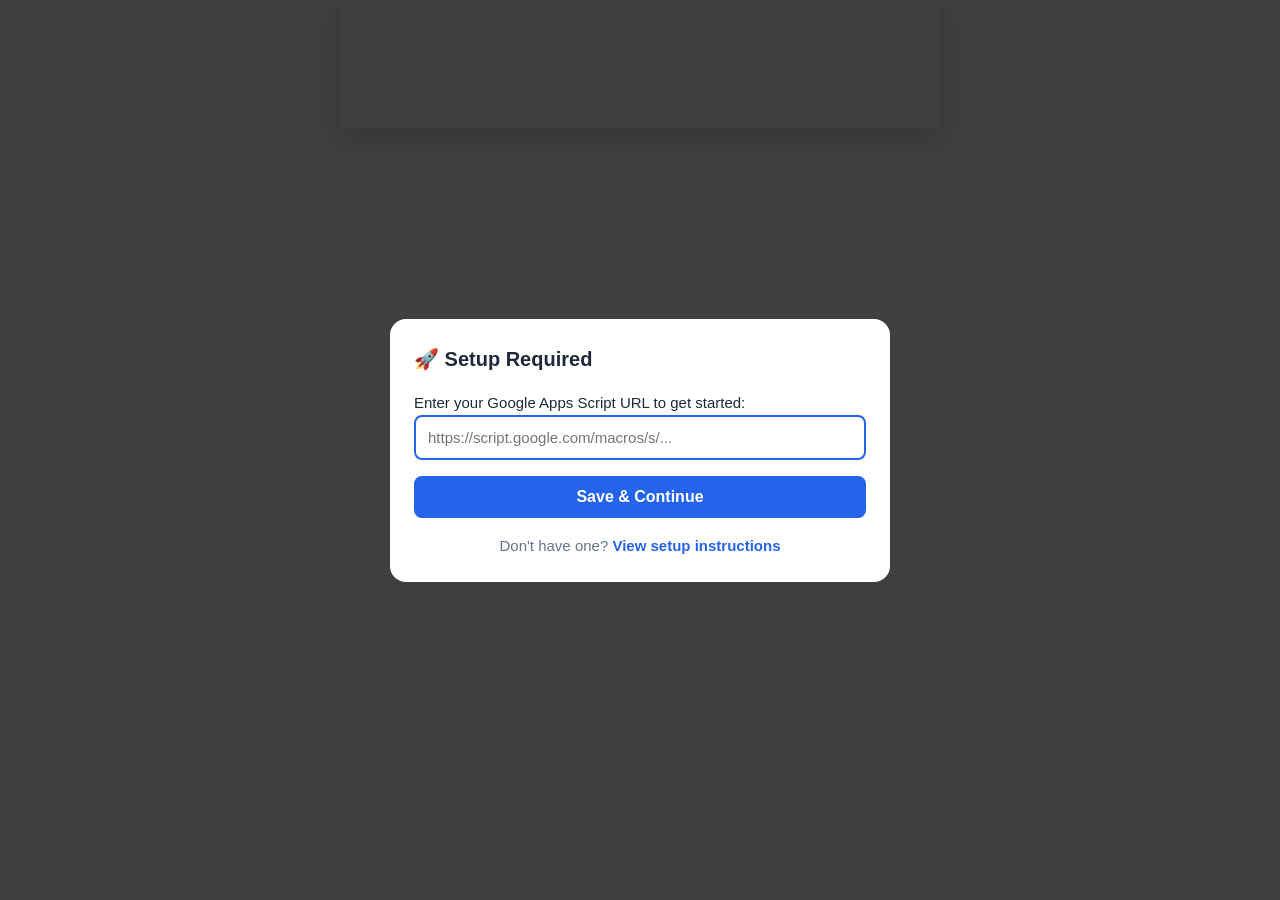
<file: index.html>
<!DOCTYPE html>
<html lang="en">
<head>
    <meta charset="UTF-8">
    <meta name="viewport" content="width=device-width, initial-scale=1.0, maximum-scale=1.0, user-scalable=no">
    <meta name="theme-color" content="#2563eb">
    <meta name="description" content="Track travel costs on the go">
    <title>Travel Cost Tracker</title>
    
    <!-- Favicon -->
    <link rel="icon" type="image/png" sizes="192x192" href="icons/icon-192.png">
    <link rel="icon" type="image/png" sizes="32x32" href="icons/icon-192.png">
    <link rel="shortcut icon" href="icons/icon-192.png">
    
    <!-- PWA Manifest -->
    <link rel="manifest" href="manifest.json">
    
    <!-- iOS Support -->
    <meta name="mobile-web-app-capable" content="yes">
    <meta name="apple-mobile-web-app-capable" content="yes">
    <meta name="apple-mobile-web-app-status-bar-style" content="black-translucent">
    <meta name="apple-mobile-web-app-title" content="Travel Costs">
    <link rel="apple-touch-icon" href="icons/icon-192.png">
    
    <!-- Styles -->
    <link rel="stylesheet" href="styles.css">
</head>
<body>
    <!-- Setup Modal (shown on first load) -->
    <div id="setupModal" class="modal hidden">
        <div class="modal-content">
            <h2>🚀 Setup Required</h2>
            <p>Enter your Google Apps Script URL to get started:</p>
            <input 
                type="url" 
                id="scriptUrlInput" 
                placeholder="https://script.google.com/macros/s/..."
                autocomplete="off"
            >
            <button id="saveScriptUrl" class="btn btn-primary">Save & Continue</button>
            <p class="help-text">
                Don't have one? <a href="#" id="showInstructions">View setup instructions</a>
            </p>
        </div>
    </div>

    <!-- Instructions Modal -->
    <div id="instructionsModal" class="modal hidden">
        <div class="modal-content">
            <button class="close-btn" id="closeInstructions">×</button>
            <h2>📋 Setup Instructions</h2>
            <ol class="instructions-list">
                <li>Create a new Google Sheet</li>
                <li>Add headers: Timestamp, Cost, Currency, Mode, UserAgent</li>
                <li>Go to Extensions → Apps Script</li>
                <li>Paste the backend code (see README.md)</li>
                <li>Deploy → New deployment → Web app</li>
                <li>Execute as: Me</li>
                <li>Who has access: Anyone</li>
                <li>Copy the Web app URL and paste it here</li>
            </ol>
            <button class="btn btn-primary" id="backToSetup">Back to Setup</button>
        </div>
    </div>

    <!-- Main App -->
    <div id="app" class="hidden">
        <!-- Header -->
        <header>
            <h1>💰 Travel Costs</h1>
            <button id="settingsBtn" class="icon-btn" title="Settings">⚙️</button>
        </header>

        <!-- Status Bar (hidden - queued count shown in header if needed) -->
        <div id="statusBar" class="status-bar" style="display: none;">
            <span id="onlineStatus" class="status-indicator">●</span>
            <span id="queuedCount"></span>
        </div>

        <!-- Monthly Totals -->
        <div id="monthlyTotals" class="monthly-totals">
            <div class="monthly-header">
                <h2 id="monthName">Loading...</h2>
                <button id="refreshTotals" class="refresh-icon" title="Refresh totals">🔄</button>
            </div>
            <div class="totals-grid">
                <div class="total-card gbp">
                    <div class="total-label">GBP Total</div>
                    <div class="total-amount" id="totalGBP">£0.00</div>
                </div>
                <div class="total-card eur">
                    <div class="total-label">EUR Total</div>
                    <div class="total-amount" id="totalEUR">€0.00</div>
                </div>
            </div>
            <div class="totals-footer">
                <span id="entryCount">0 entries</span>
            </div>
        </div>

        <!-- Currency Selector -->
        <div class="currency-selector">
            <button class="currency-btn active" data-currency="GBP">£ GBP</button>
            <button class="currency-btn" data-currency="EUR">€ EUR</button>
        </div>

        <!-- Cost Buttons -->
        <section class="section">
            <div class="section-header">
                <h2>Select Amount</h2>
                <button id="resetBtn" class="reset-btn" title="Reset total">🔄 Reset</button>
            </div>
            <div class="cost-grid" id="costButtons">
                <!-- Populated by JS -->
            </div>
            <div class="selected-display total-display">
                Total: <span id="selectedCost">£0.00</span>
            </div>
        </section>

        <!-- Transport Mode + Notes combined -->
        <section class="section">
            <div class="mode-grid">
                <button class="mode-btn" data-mode="Flight">
                    <span class="icon">✈️</span>
                    <span>Flight</span>
                </button>
                <button class="mode-btn" data-mode="Train">
                    <span class="icon">🚂</span>
                    <span>Train</span>
                </button>
                <button class="mode-btn" data-mode="Taxi">
                    <span class="icon">🚕</span>
                    <span>Taxi</span>
                </button>
                <button class="mode-btn" data-mode="Bus">
                    <span class="icon">🚌</span>
                    <span>Bus</span>
                </button>
            </div>
            <div class="extras-row">
                <textarea
                    id="noteInput"
                    class="note-input"
                    placeholder="Notes (optional)"
                    maxlength="200"
                    rows="2"
                ></textarea>
                <div class="date-bar" id="dateBar">
                    <span class="date-label">📅 <span id="dateDisplay">Today</span></span>
                    <button class="date-change-btn" id="dateToggleBtn">Change</button>
                </div>
                <div class="date-input-row hidden" id="dateInputRow">
                    <input type="date" id="dateInput" class="date-input">
                </div>
            </div>
        </section>

        <!-- Submit Button -->
        <button id="submitBtn" class="btn btn-primary btn-large" disabled>
            📝 Record Entry
        </button>

        <!-- Recent Entries (Collapsible) -->
        <section class="section recent-section" id="recentEntriesSection" style="display: none;">
            <div class="section-header" style="cursor: pointer;" id="recentEntriesToggle">
                <h2>Recent Entries <span id="recentEntriesCount"></span></h2>
                <span class="toggle-icon" id="toggleIcon">▼</span>
            </div>
            <div id="recentEntries" class="recent-entries collapsed">
            </div>
        </section>
    </div>

    <!-- Toast Notifications -->
    <div id="toast" class="toast"></div>

    <!-- Scripts -->
    <script src="app.js"></script>
</body>
</html>
</file>
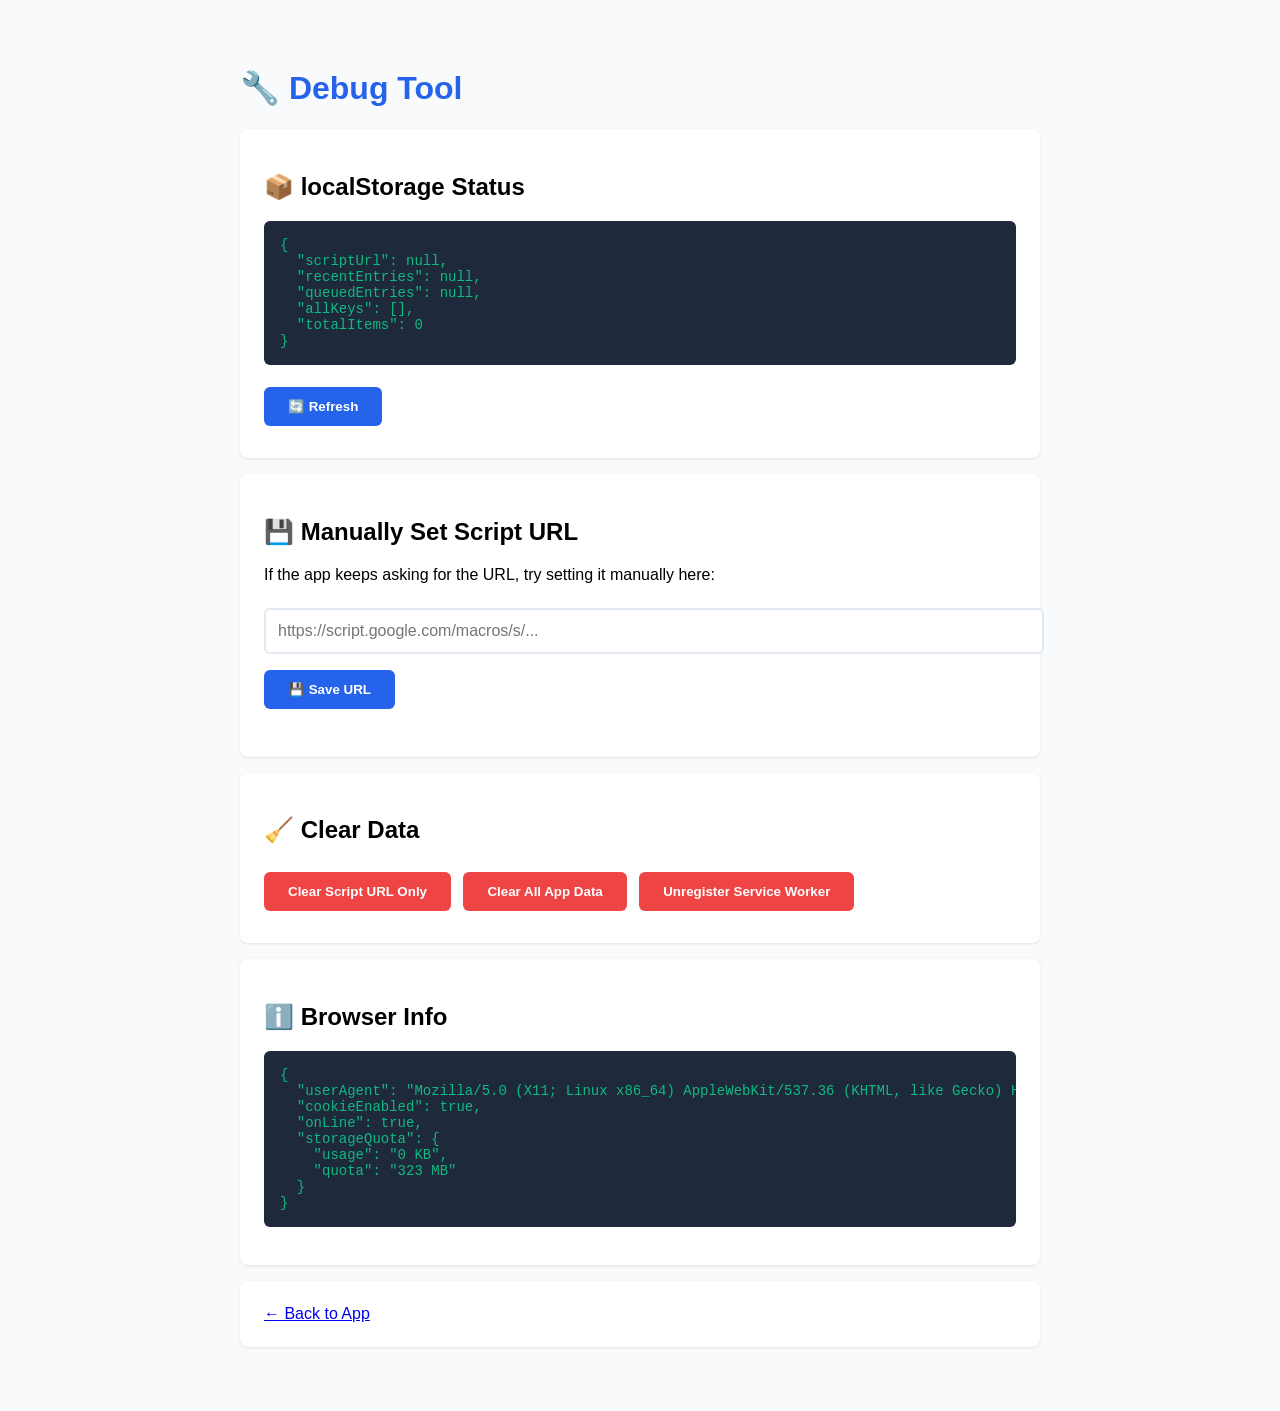
<file: debug.html>
<!DOCTYPE html>
<html lang="en">
<head>
    <meta charset="UTF-8">
    <meta name="viewport" content="width=device-width, initial-scale=1.0">
    <title>Debug - Travel Cost Tracker</title>
    <style>
        body {
            font-family: -apple-system, BlinkMacSystemFont, 'Segoe UI', Roboto, sans-serif;
            max-width: 800px;
            margin: 2rem auto;
            padding: 1rem;
            background: #f8fafc;
        }
        h1 {
            color: #2563eb;
        }
        .section {
            background: white;
            padding: 1.5rem;
            margin: 1rem 0;
            border-radius: 8px;
            box-shadow: 0 1px 3px rgba(0,0,0,0.1);
        }
        pre {
            background: #1e293b;
            color: #10b981;
            padding: 1rem;
            border-radius: 6px;
            overflow-x: auto;
            font-size: 0.875rem;
        }
        button {
            background: #2563eb;
            color: white;
            border: none;
            padding: 0.75rem 1.5rem;
            border-radius: 6px;
            cursor: pointer;
            font-weight: 600;
            margin: 0.5rem 0.5rem 0.5rem 0;
        }
        button:hover {
            background: #1d4ed8;
        }
        .danger {
            background: #ef4444;
        }
        .danger:hover {
            background: #dc2626;
        }
        .success {
            color: #10b981;
            font-weight: 600;
        }
        .error {
            color: #ef4444;
            font-weight: 600;
        }
        input {
            width: 100%;
            padding: 0.75rem;
            border: 2px solid #e2e8f0;
            border-radius: 6px;
            font-size: 1rem;
            margin: 0.5rem 0;
        }
    </style>
</head>
<body>
    <h1>🔧 Debug Tool</h1>
    
    <div class="section">
        <h2>📦 localStorage Status</h2>
        <pre id="localStorageData">Loading...</pre>
        <button onclick="refreshData()">🔄 Refresh</button>
    </div>
    
    <div class="section">
        <h2>💾 Manually Set Script URL</h2>
        <p>If the app keeps asking for the URL, try setting it manually here:</p>
        <input 
            type="url" 
            id="manualUrl" 
            placeholder="https://script.google.com/macros/s/..."
        >
        <br>
        <button onclick="saveManualUrl()">💾 Save URL</button>
        <p id="saveResult"></p>
    </div>
    
    <div class="section">
        <h2>🧹 Clear Data</h2>
        <button class="danger" onclick="clearScriptUrl()">Clear Script URL Only</button>
        <button class="danger" onclick="clearAllData()">Clear All App Data</button>
        <button class="danger" onclick="clearServiceWorker()">Unregister Service Worker</button>
    </div>
    
    <div class="section">
        <h2>ℹ️ Browser Info</h2>
        <pre id="browserInfo">Loading...</pre>
    </div>
    
    <div class="section">
        <a href="index.html">← Back to App</a>
    </div>

    <script>
        const STORAGE_KEY = 'tct_script_url';
        
        function refreshData() {
            // Show localStorage contents
            const data = {
                scriptUrl: localStorage.getItem(STORAGE_KEY),
                recentEntries: localStorage.getItem('tct_recent_entries'),
                queuedEntries: localStorage.getItem('tct_queued_entries'),
                allKeys: Object.keys(localStorage),
                totalItems: localStorage.length
            };
            
            document.getElementById('localStorageData').textContent = 
                JSON.stringify(data, null, 2);
            
            // Show browser info
            const browserInfo = {
                userAgent: navigator.userAgent,
                cookieEnabled: navigator.cookieEnabled,
                onLine: navigator.onLine,
                storageQuota: 'checking...'
            };
            
            document.getElementById('browserInfo').textContent = 
                JSON.stringify(browserInfo, null, 2);
                
            // Check storage quota
            if (navigator.storage && navigator.storage.estimate) {
                navigator.storage.estimate().then(estimate => {
                    browserInfo.storageQuota = {
                        usage: Math.round(estimate.usage / 1024) + ' KB',
                        quota: Math.round(estimate.quota / 1024 / 1024) + ' MB'
                    };
                    document.getElementById('browserInfo').textContent = 
                        JSON.stringify(browserInfo, null, 2);
                });
            }
        }
        
        function saveManualUrl() {
            const url = document.getElementById('manualUrl').value.trim();
            const result = document.getElementById('saveResult');
            
            if (!url) {
                result.innerHTML = '<span class="error">❌ Please enter a URL</span>';
                return;
            }
            
            if (!url.startsWith('https://script.google.com/')) {
                result.innerHTML = '<span class="error">❌ Invalid Google Apps Script URL</span>';
                return;
            }
            
            try {
                localStorage.setItem(STORAGE_KEY, url);
                const saved = localStorage.getItem(STORAGE_KEY);
                
                if (saved === url) {
                    result.innerHTML = '<span class="success">✅ URL saved successfully!</span>';
                    refreshData();
                } else {
                    result.innerHTML = '<span class="error">❌ Save verification failed</span>';
                }
            } catch (e) {
                result.innerHTML = '<span class="error">❌ Error: ' + e.message + '</span>';
            }
        }
        
        function clearScriptUrl() {
            if (confirm('Clear the saved Script URL?')) {
                localStorage.removeItem(STORAGE_KEY);
                alert('Script URL cleared');
                refreshData();
            }
        }
        
        function clearAllData() {
            if (confirm('Clear ALL app data? This cannot be undone.')) {
                localStorage.clear();
                alert('All data cleared');
                refreshData();
            }
        }
        
        async function clearServiceWorker() {
            if (confirm('Unregister Service Worker?')) {
                if ('serviceWorker' in navigator) {
                    const registrations = await navigator.serviceWorker.getRegistrations();
                    for (let registration of registrations) {
                        await registration.unregister();
                    }
                    alert('Service Worker unregistered. Please reload the page.');
                } else {
                    alert('Service Workers not supported');
                }
            }
        }
        
        // Auto-refresh on load
        refreshData();
    </script>
</body>
</html>
</file>
<file: styles.css>
/* Reset & Base Styles */
* {
    margin: 0;
    padding: 0;
    box-sizing: border-box;
}

:root {
    --primary: #2563eb;
    --primary-dark: #1d4ed8;
    --success: #10b981;
    --danger: #ef4444;
    --warning: #f59e0b;
    --bg: #f8fafc;
    --surface: #ffffff;
    --text: #1e293b;
    --text-secondary: #64748b;
    --border: #e2e8f0;
    --shadow: 0 1px 3px rgba(0, 0, 0, 0.1);
    --shadow-lg: 0 10px 25px rgba(0, 0, 0, 0.15);
}

body {
    font-family: -apple-system, BlinkMacSystemFont, 'Segoe UI', Roboto, Oxygen, Ubuntu, Cantarell, sans-serif;
    background: var(--bg);
    color: var(--text);
    line-height: 1.6;
    -webkit-font-smoothing: antialiased;
    -webkit-tap-highlight-color: transparent;
    padding-bottom: 5.5rem;
    overflow-x: hidden;
}

.hidden {
    display: none !important;
}

/* Header */
header {
    background: var(--primary);
    color: white;
    padding: 0.875rem 1rem;
    display: flex;
    justify-content: space-between;
    align-items: center;
    box-shadow: var(--shadow-lg);
    position: sticky;
    top: 0;
    z-index: 100;
}

header h1 {
    font-size: 1.25rem;
    font-weight: 700;
}

.icon-btn {
    background: rgba(255, 255, 255, 0.2);
    border: none;
    color: white;
    font-size: 1.25rem;
    width: 36px;
    height: 36px;
    border-radius: 50%;
    cursor: pointer;
    transition: background 0.2s;
}

.icon-btn:active {
    background: rgba(255, 255, 255, 0.3);
}

/* Status Bar */
.status-bar {
    background: var(--surface);
    padding: 0.25rem 1rem;
    display: flex;
    justify-content: space-between;
    align-items: center;
    font-size: 0.75rem;
    border-bottom: 1px solid var(--border);
}

.status-indicator {
    font-size: 0.625rem;
}

.status-indicator.online {
    color: var(--success);
}

.status-indicator.offline {
    color: var(--danger);
}

/* Monthly Totals - Compact Version */
.monthly-totals {
    background: linear-gradient(135deg, #667eea 0%, #764ba2 100%);
    color: white;
    padding: 0.625rem 1rem;
    box-shadow: var(--shadow);
}

.monthly-header {
    display: flex;
    justify-content: space-between;
    align-items: center;
    margin-bottom: 0.375rem;
}

.monthly-header h2 {
    font-size: 0.8125rem;
    font-weight: 600;
    margin: 0;
    color: white;
    opacity: 0.9;
}

.refresh-icon {
    background: rgba(255, 255, 255, 0.2);
    border: none;
    color: white;
    font-size: 0.875rem;
    width: 26px;
    height: 26px;
    border-radius: 50%;
    cursor: pointer;
    transition: all 0.2s;
}

.refresh-icon:active {
    background: rgba(255, 255, 255, 0.3);
    transform: rotate(180deg);
}

.totals-grid {
    display: grid;
    grid-template-columns: repeat(2, 1fr);
    gap: 0.5rem;
}

.total-card {
    background: rgba(255, 255, 255, 0.2);
    padding: 0.375rem 0.625rem;
    border-radius: 6px;
    border: 1px solid rgba(255, 255, 255, 0.25);
}

.total-label {
    font-size: 0.625rem;
    opacity: 0.85;
    margin-bottom: 0.125rem;
    font-weight: 500;
}

.total-amount {
    font-size: 1rem;
    font-weight: 700;
    font-variant-numeric: tabular-nums;
}

.totals-footer {
    text-align: center;
    font-size: 0.625rem;
    opacity: 0.85;
    margin-top: 0.375rem;
}

.monthly-totals.loading .total-amount {
    opacity: 0.5;
}

.monthly-totals.loading .refresh-icon {
    animation: spin 1s linear infinite;
}

@keyframes spin {
    from { transform: rotate(0deg); }
    to { transform: rotate(360deg); }
}

/* Currency Selector */
.currency-selector {
    display: flex;
    gap: 0.5rem;
    padding: 0.5rem 0.75rem;
    background: var(--surface);
    border-bottom: 1px solid var(--border);
}

/* Monthly Summary Section */
.monthly-summary {
    margin: 0.75rem;
    background: linear-gradient(135deg, #667eea 0%, #764ba2 100%);
    color: white;
    box-shadow: 0 4px 15px rgba(102, 126, 234, 0.4);
}

.monthly-summary h2 {
    color: white;
    margin-bottom: 0;
}

.summary-header {
    display: flex;
    justify-content: space-between;
    align-items: center;
    margin-bottom: 1rem;
}

.refresh-btn {
    background: rgba(255, 255, 255, 0.2);
    border: none;
    color: white;
    font-size: 1.125rem;
    width: 32px;
    height: 32px;
    border-radius: 50%;
    cursor: pointer;
    transition: all 0.2s;
    display: flex;
    align-items: center;
    justify-content: center;
}

.refresh-btn:active {
    background: rgba(255, 255, 255, 0.3);
    transform: rotate(180deg);
}

.refresh-btn.spinning {
    animation: spin 0.6s linear;
}

@keyframes spin {
    from { transform: rotate(0deg); }
    to { transform: rotate(360deg); }
}

.summary-grid {
    display: grid;
    grid-template-columns: repeat(2, 1fr);
    gap: 0.75rem;
    margin-bottom: 0.875rem;
}

.summary-card {
    background: rgba(255, 255, 255, 0.15);
    backdrop-filter: blur(10px);
    padding: 1rem;
    border-radius: 10px;
    text-align: center;
    border: 1px solid rgba(255, 255, 255, 0.2);
}

.summary-label {
    font-size: 0.8125rem;
    opacity: 0.9;
    margin-bottom: 0.375rem;
    font-weight: 500;
}

.summary-amount {
    font-size: 1.5rem;
    font-weight: 700;
    font-variant-numeric: tabular-nums;
}

.summary-footer {
    display: flex;
    justify-content: space-between;
    align-items: center;
    font-size: 0.8125rem;
    opacity: 0.9;
    padding-top: 0.75rem;
    border-top: 1px solid rgba(255, 255, 255, 0.2);
}

.summary-footer span {
    display: flex;
    align-items: center;
    gap: 0.25rem;
}

.currency-btn {
    flex: 1;
    padding: 0.5rem;
    border: 2px solid var(--border);
    background: var(--surface);
    border-radius: 8px;
    font-size: 0.9375rem;
    font-weight: 600;
    cursor: pointer;
    transition: all 0.2s;
}

.currency-btn.active {
    background: var(--primary);
    color: white;
    border-color: var(--primary);
}

.currency-btn:active {
    transform: scale(0.98);
}

/* Sections */
.section {
    background: var(--surface);
    margin: 0.5rem 0.75rem;
    padding: 0.875rem;
    border-radius: 12px;
    box-shadow: var(--shadow);
}

.section h2 {
    font-size: 0.9375rem;
    margin-bottom: 0.625rem;
    color: var(--text-secondary);
    font-weight: 600;
}

.section-header {
    display: flex;
    justify-content: space-between;
    align-items: center;
    margin-bottom: 0.625rem;
}

.section-header h2 {
    margin-bottom: 0;
}

/* Reset Button */
.reset-btn {
    background: none;
    border: 1px solid var(--border);
    color: var(--text-secondary);
    font-size: 0.8125rem;
    padding: 0.375rem 0.75rem;
    border-radius: 6px;
    cursor: pointer;
    transition: all 0.2s;
    font-weight: 600;
}

.reset-btn:active {
    transform: scale(0.95);
    background: var(--bg);
}

.reset-btn.pulse {
    animation: pulse 0.2s ease-out;
}

@keyframes pulse {
    0% { transform: scale(1); }
    50% { transform: scale(0.95); }
    100% { transform: scale(1); }
}

/* Cost Grid - always 5 columns */
.cost-grid {
    display: grid;
    grid-template-columns: repeat(5, 1fr);
    gap: 0.375rem;
    margin-bottom: 0.625rem;
}

.cost-btn {
    padding: 0.625rem 0.25rem;
    border: 2px solid var(--border);
    background: var(--surface);
    border-radius: 8px;
    font-size: 0.9375rem;
    font-weight: 700;
    cursor: pointer;
    transition: all 0.15s;
    color: var(--text);
}

.cost-btn:active {
    transform: scale(0.95);
    background: var(--primary);
    color: white;
    border-color: var(--primary);
}

.cost-btn.pulse {
    animation: pulse-cost 0.2s ease-out;
}

@keyframes pulse-cost {
    0% { 
        transform: scale(1);
        background: var(--surface);
    }
    50% { 
        transform: scale(1.05);
        background: var(--primary);
        color: white;
    }
    100% { 
        transform: scale(1);
        background: var(--surface);
    }
}

/* Mode Grid - single row, 4 columns */
.mode-grid {
    display: grid;
    grid-template-columns: repeat(4, 1fr);
    gap: 0.375rem;
    margin-bottom: 0.625rem;
}

.mode-btn {
    padding: 0.5rem 0.25rem;
    border: 2px solid var(--border);
    background: var(--surface);
    border-radius: 10px;
    cursor: pointer;
    transition: all 0.2s;
    display: flex;
    flex-direction: column;
    align-items: center;
    justify-content: center;
    gap: 0.2rem;
    min-height: 48px;
}

.mode-btn .icon {
    font-size: 1.25rem;
}

.mode-btn span:last-child {
    font-weight: 600;
    color: var(--text);
    font-size: 0.6875rem;
}

.mode-btn.active {
    background: var(--primary);
    border-color: var(--primary);
}

.mode-btn.active span {
    color: white;
}

.mode-btn:active {
    transform: scale(0.98);
}

/* Selected Display */
.selected-display {
    text-align: center;
    color: var(--text-secondary);
    font-size: 0.875rem;
    padding: 0.5rem;
    background: var(--bg);
    border-radius: 6px;
}

.selected-display span {
    font-weight: 700;
    color: var(--primary);
}

.total-display {
    font-size: 1rem;
    padding: 0.75rem;
}

.total-display span {
    font-size: 1.25rem;
}

.total-display span.has-value {
    color: var(--success);
}

/* Buttons */
.btn {
    padding: 0.75rem 1.5rem;
    border: none;
    border-radius: 8px;
    font-size: 1rem;
    font-weight: 600;
    cursor: pointer;
    transition: all 0.2s;
    width: 100%;
}

.btn-primary {
    background: var(--primary);
    color: white;
}

.btn-primary:hover {
    background: var(--primary-dark);
}

.btn-primary:active {
    transform: scale(0.98);
}

.btn-primary:disabled {
    background: var(--border);
    color: var(--text-secondary);
    cursor: not-allowed;
}

.btn-large {
    padding: 0.9375rem;
    font-size: 1.0625rem;
    font-weight: 700;
    letter-spacing: 0.01em;
    margin: 0.5rem 0.75rem;
    margin-bottom: 5rem;
    /* width: 100% from .btn + horizontal margins = overflow; subtract margins to stay in bounds */
    width: calc(100% - 1.5rem);
    box-shadow: 0 4px 12px rgba(37, 99, 235, 0.35);
}

.btn-large:not(:disabled):active {
    box-shadow: 0 2px 6px rgba(37, 99, 235, 0.25);
}

.btn-primary:disabled {
    box-shadow: none;
}

/* Recent Entries */
.recent-section {
    position: fixed;
    bottom: 0;
    left: 0;
    right: 0;
    margin: 0;
    border-radius: 16px 16px 0 0;
    box-shadow: 0 -2px 10px rgba(0, 0, 0, 0.15);
    max-height: 50vh;
    display: flex;
    flex-direction: column;
    z-index: 100;
    background: var(--surface);
}

.recent-section .section-header {
    padding: 0.75rem 1rem;
    border-bottom: 1px solid var(--border);
    user-select: none;
    background: var(--surface);
}

.recent-section h2 {
    margin: 0;
    font-size: 0.9375rem;
}

.toggle-icon {
    font-size: 0.875rem;
    transition: transform 0.3s;
    color: var(--text-secondary);
}

.toggle-icon.expanded {
    transform: rotate(180deg);
}

.recent-entries {
    display: flex;
    flex-direction: column;
    gap: 0.625rem;
    padding: 0.75rem;
    overflow-y: auto;
    max-height: calc(50vh - 60px);
    background: var(--surface);
}

.recent-entries.collapsed {
    display: none;
}

.entry-card {
    background: var(--bg);
    padding: 0.875rem;
    border-radius: 8px;
    border-left: 4px solid var(--primary);
}

.entry-card.queued {
    border-left-color: var(--warning);
    background: #fffbeb;
}

.entry-header {
    display: flex;
    justify-content: space-between;
    align-items: center;
    margin-bottom: 0.375rem;
}

.entry-cost {
    font-size: 1.125rem;
    font-weight: 700;
    color: var(--primary);
}

.entry-mode {
    background: var(--primary);
    color: white;
    padding: 0.25rem 0.625rem;
    border-radius: 12px;
    font-size: 0.8125rem;
    font-weight: 600;
}

.entry-time {
    color: var(--text-secondary);
    font-size: 0.8125rem;
}

.entry-badge {
    background: var(--warning);
    color: white;
    padding: 0.125rem 0.5rem;
    border-radius: 4px;
    font-size: 0.6875rem;
    font-weight: 600;
    margin-left: 0.5rem;
}

.empty-state {
    text-align: center;
    color: var(--text-secondary);
    padding: 1.5rem;
    font-size: 0.875rem;
}

/* Modal */
.modal {
    position: fixed;
    top: 0;
    left: 0;
    width: 100%;
    height: 100%;
    background: rgba(0, 0, 0, 0.75);
    display: flex;
    align-items: center;
    justify-content: center;
    z-index: 1000;
    padding: 1rem;
}

.modal-content {
    background: var(--surface);
    padding: 1.5rem;
    border-radius: 16px;
    max-width: 500px;
    width: 100%;
    max-height: 90vh;
    overflow-y: auto;
    position: relative;
}

.modal-content h2 {
    margin-bottom: 1rem;
    color: var(--text);
    font-size: 1.25rem;
}

.modal-content p {
    font-size: 0.9375rem;
}

.modal-content input {
    width: 100%;
    padding: 0.75rem;
    border: 2px solid var(--border);
    border-radius: 8px;
    font-size: 0.9375rem;
    margin-bottom: 1rem;
}

.modal-content input:focus {
    outline: none;
    border-color: var(--primary);
}

.help-text {
    text-align: center;
    color: var(--text-secondary);
    font-size: 0.8125rem;
    margin-top: 1rem;
}

.help-text a {
    color: var(--primary);
    text-decoration: none;
    font-weight: 600;
}

.close-btn {
    position: absolute;
    top: 1rem;
    right: 1rem;
    background: none;
    border: none;
    font-size: 2rem;
    cursor: pointer;
    color: var(--text-secondary);
    width: 36px;
    height: 36px;
    display: flex;
    align-items: center;
    justify-content: center;
    border-radius: 50%;
}

.close-btn:hover {
    background: var(--bg);
}

.instructions-list {
    margin: 1rem 0;
    padding-left: 1.5rem;
}

.instructions-list li {
    margin-bottom: 0.5rem;
    color: var(--text);
    font-size: 0.9375rem;
}

/* Toast */
.toast {
    position: fixed;
    bottom: 2rem;
    left: 50%;
    transform: translateX(-50%) translateY(100px);
    background: var(--text);
    color: white;
    padding: 0.875rem 1.25rem;
    border-radius: 8px;
    box-shadow: var(--shadow-lg);
    z-index: 2000;
    opacity: 0;
    transition: all 0.3s;
    max-width: 90%;
    text-align: center;
    font-size: 0.9375rem;
}

.toast.show {
    opacity: 1;
    transform: translateX(-50%) translateY(0);
}

.toast.success {
    background: var(--success);
}

.toast.error {
    background: var(--danger);
}

.toast.warning {
    background: var(--warning);
}

/* Responsive - Tablet and Up */
@media (min-width: 480px) {
    .section {
        padding: 1.25rem;
    }

    /* recent-section shares the .section class — cancel the padding override */
    .recent-section {
        padding: 0;
    }

    .monthly-totals {
        padding: 0.875rem 1rem;
    }

    body {
        padding-bottom: 7rem;
    }
}

@media (min-width: 768px) {
    body {
        max-width: 600px;
        margin: 0 auto;
        box-shadow: var(--shadow-lg);
        padding-bottom: 8rem;
    }
    
    header h1 {
        font-size: 1.5rem;
    }
    
    .mode-btn .icon {
        font-size: 1.375rem; /* Still compact on desktop */
    }
    
    .section {
        margin: 1rem;
        padding: 1.5rem;
    }
    
    .monthly-totals {
        padding: 1rem 1.25rem;
    }
    
    .total-amount {
        font-size: 1.25rem;
    }
    
    /* Recent entries — cancel margins/padding inherited from .section media query */
    .recent-section {
        margin: 0;
        padding: 0;
        /* Mirror body's centering exactly: left = right = (50vw - 300px) */
        left: calc(50% - 300px);
        right: calc(50% - 300px);
        transform: none;
        width: auto;
    }
    
    .btn-large {
        margin-bottom: 6rem;
    }
}

/* Notes Input */
.optional-label {
    font-size: 0.75rem;
    font-weight: 400;
    color: var(--text-secondary);
}

.note-input {
    width: 100%;
    padding: 0.625rem 0.75rem;
    border: 2px solid var(--border);
    border-radius: 8px;
    font-size: 0.9375rem;
    font-family: inherit;
    resize: none;
    color: var(--text);
    background: var(--bg);
    transition: border-color 0.2s;
    line-height: 1.5;
}

.note-input:focus {
    outline: none;
    border-color: var(--primary);
    background: var(--surface);
}

.note-input::placeholder {
    color: var(--text-secondary);
    opacity: 0.7;
}

.entry-note {
    color: var(--text-secondary);
    font-size: 0.8125rem;
    margin-top: 0.25rem;
    font-style: italic;
}

/* Extras row (notes + date, below mode grid) */
.extras-row {
    display: flex;
    flex-direction: column;
    gap: 0.5rem;
    margin-top: 0.5rem;
}

/* Date bar */
.date-bar {
    display: flex;
    align-items: center;
    justify-content: space-between;
    background: var(--bg);
    border-radius: 6px;
    padding: 0.375rem 0.625rem;
}

.date-label {
    font-size: 0.8125rem;
    color: var(--text-secondary);
    font-weight: 500;
}

.date-change-btn {
    background: none;
    border: none;
    color: var(--primary);
    font-size: 0.8125rem;
    font-weight: 600;
    cursor: pointer;
    padding: 0.125rem 0.375rem;
    border-radius: 4px;
    transition: background 0.15s;
}

.date-change-btn:active {
    background: var(--border);
}

.date-input-row {
    padding: 0 0.125rem;
}

.date-input {
    width: 100%;
    padding: 0.5rem 0.625rem;
    border: 2px solid var(--primary);
    border-radius: 8px;
    font-size: 0.9375rem;
    font-family: inherit;
    color: var(--text);
    background: var(--surface);
}

.date-input:focus {
    outline: none;
}

/* Touch Feedback */
@media (hover: none) {
    .cost-btn:active,
    .mode-btn:active,
    .currency-btn:active,
    .btn:active {
        opacity: 0.8;
    }
}
</file>
